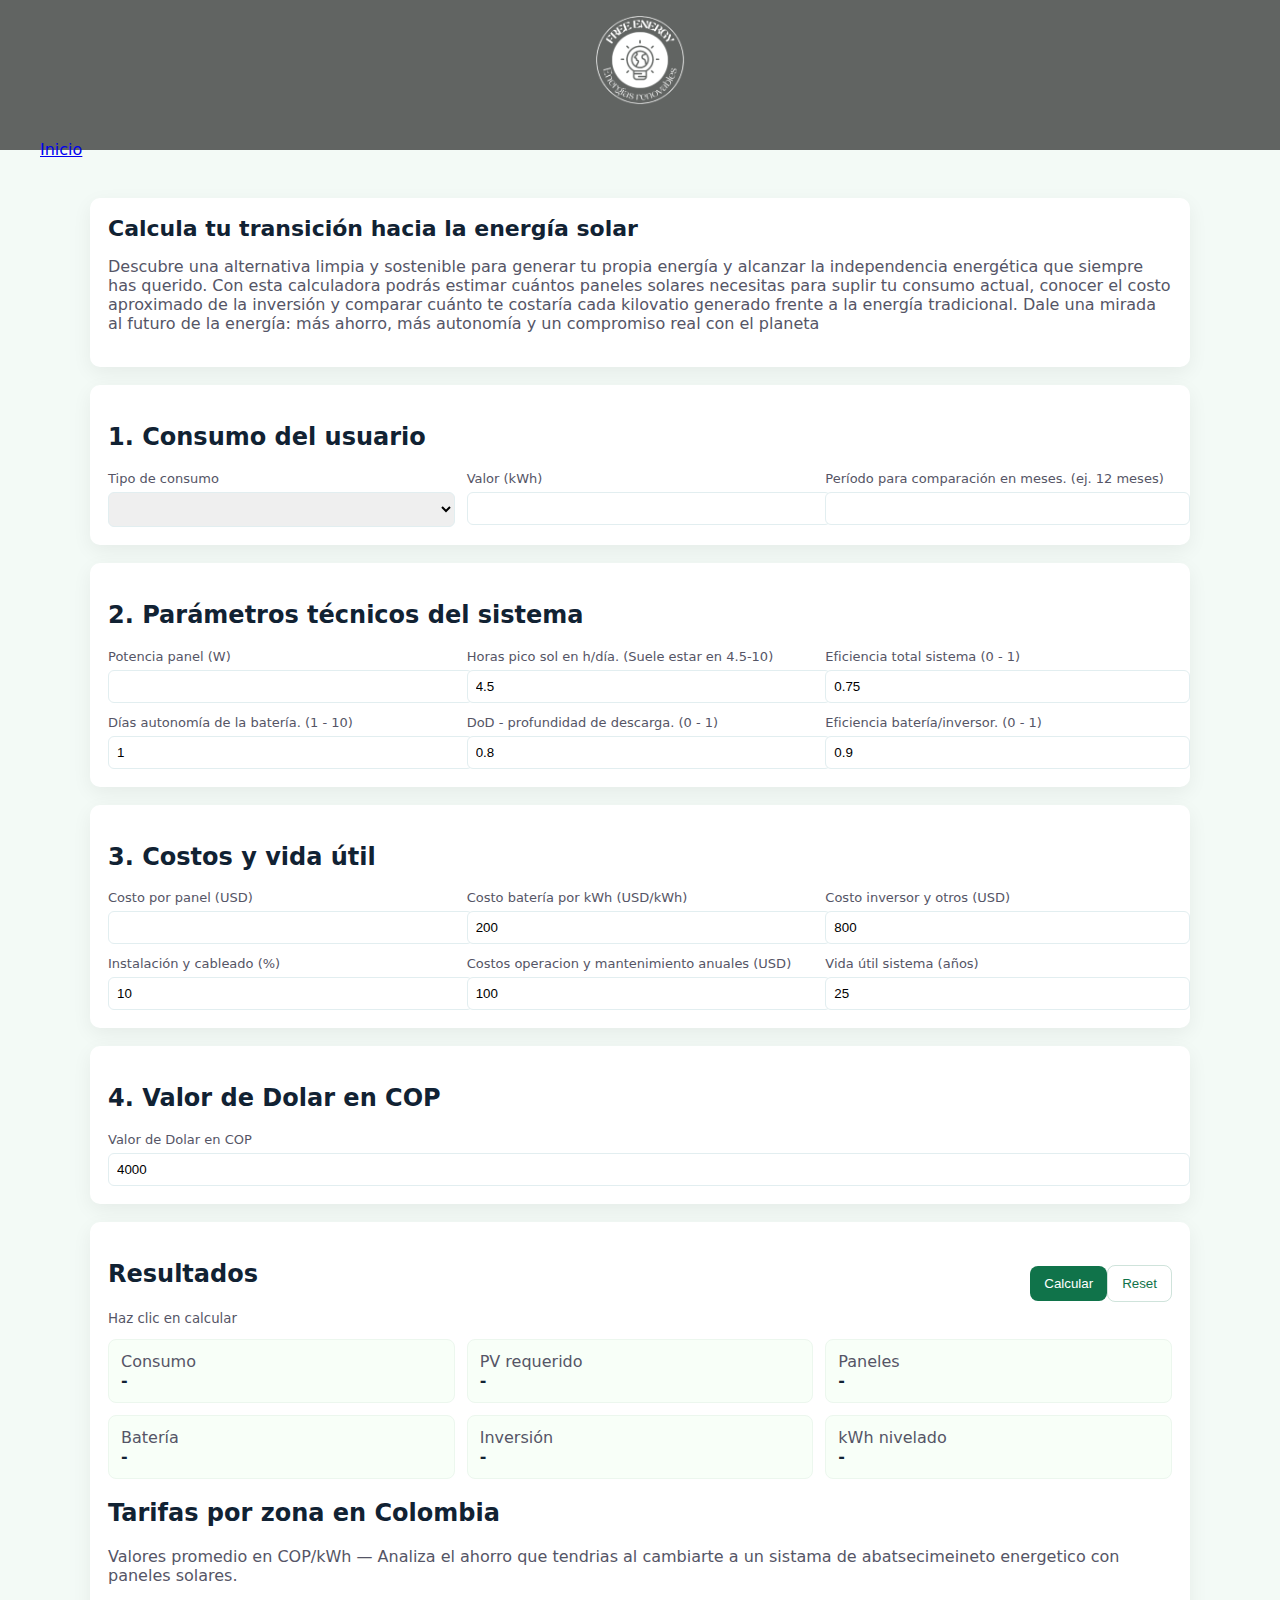
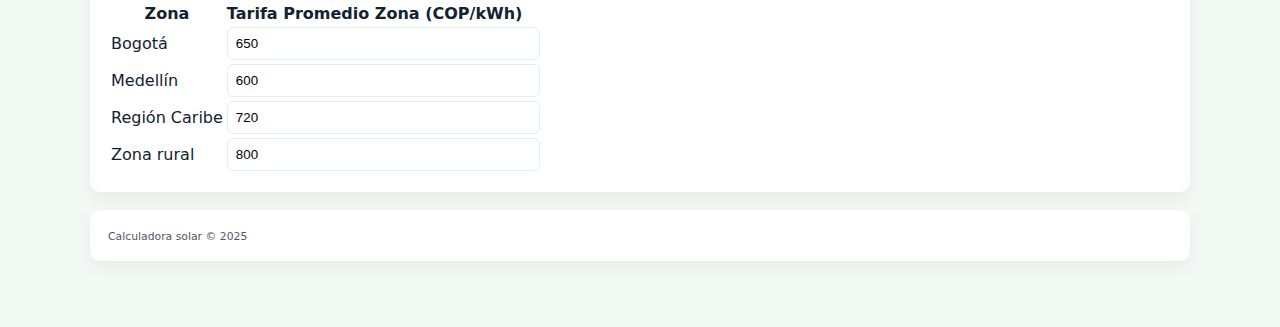
<file: ProyectoFinal/index_Calculadora.html>
<!doctype html>
<html lang="es">

<head>
    <meta charset="utf-8" />
    <meta name="viewport" content="width=device-width,initial-scale=1" />
    <title>Calculadora Solar: inversión, kWh nivelado y comparación</title>

    <link href="https://cdn.jsdelivr.net/npm/bootstrap@5.3.8/dist/css/bootstrap.min.css" rel="stylesheet"
        integrity="sha384-sRIl4kxILFvY47J16cr9ZwB07vP4J8+LH7qKQnuqkuIAvNWLzeN8tE5YBujZqJLB" crossorigin="anonymous">
    <link rel="stylesheet" href="css/style_calculadora.css">
</head>

<body>
    <header style="height: 150px;">
        <div class="text-white " style="background-color: rgba(0, 0, 0, 0.6); height: 150px;">

            <div class="row">
                <div class="col-12 col-sm-2  " style="text-align: center;">
                    <a href="index.html"><img src=" img/Logo_blanco.png" alt="Logo" width="120" height="120"></a>
                </div>
                <div class="col-12 col-sm-10 text-white d-flex justify-content-start align-items-center ">
                    <nav class="">
                        <ul >
                            <li><a class="btn btn-outline-light" href="index.html">Inicio</a></li>
                        </ul>
                    </nav>
                </div>
            </div>

        </div>

    </header>
    <div class="container">
        <div class="card">
            <h1>Calcula tu transición hacia la energía solar</h1>
            <p class="muted">
                Descubre una alternativa limpia y sostenible para generar tu propia energía y alcanzar la independencia
                energética que siempre has querido. Con esta calculadora podrás estimar cuántos paneles solares
                necesitas para suplir tu consumo actual, conocer el costo aproximado de la inversión y comparar cuánto
                te costaría cada kilovatio generado frente a la energía tradicional.
                Dale una mirada al futuro de la energía: más ahorro, más autonomía y un compromiso real con el planeta
            </p>
        </div>

        <div class="card">
            <h2>1. Consumo del usuario</h2>
            <div class="grid">
                <div>
                    <label>Tipo de consumo</label>
                    <select id="Tipo_Consumo">
                        <option></option>
                        <option value="D">kWh por día</option>
                        <option value="M">kWh por mes</option>
                    </select>
                </div>
                <div>
                    <label>Valor (kWh)</label>
                    <input id="Valor_Consumo" type="number" step="0.1" min="1">
                </div>
                <div>
                    <label>Período para comparación en meses. (ej. 12 meses) </label>
                    <input id="Numero_Meses" type="number" min="1" max="120">
                </div>
            </div>
        </div>

        <div class="card">
            <h2>2. Parámetros técnicos del sistema</h2>
            <div class="grid">
                <div><label>Potencia panel (W)</label><input id="Potencia_Panel" type="number" min="1" max="1000"></div>
                <div><label>Horas pico sol en h/día. (Suele estar en 4.5-10) </label><input id="Horas_Pico" type="number" step="0.1" value="4.5" min="1" max="10"></div>
                <div><label>Eficiencia total sistema (0 - 1)</label><input id="Eficiencia_SistemaTotal" type="number" step="0.01" value="0.75" min="0.5" max="1"></div> 
                <div><label>Días autonomía de la batería. (1 - 10)</label><input id="Dias_Autonomia" type="number" value="1" min="0" max="10"></div>
                <div><label>DoD - profundidad de descarga. (0 - 1)</label><input id="dod" type="number" step="0.01" value="0.8" min="0.5" max="1"></div>
                <div><label>Eficiencia batería/inversor. (0 - 1)</label><input id="Eficiencia_BateriaInversor" type="number" step="0.01" value="0.9" min="0.5" max="1"></div>
            </div>
        </div>

        <div class="card">
            <h2>3. Costos y vida útil</h2>
            <div class="grid">
                <div><label>Costo por panel (USD)</label><input id="Costo_Panel" type="number" step="1"
                        min="50"></div>
                <div><label>Costo batería por kWh (USD/kWh)</label><input id="Costo_Bateria" type="number" step="1"
                        value="200" min="50"></div>
                <div><label>Costo inversor y otros (USD)</label><input id="Costo_InversorOtros" type="number" step="1"
                        value="800" min="100"></div>
                <div><label>Instalación y cableado (%)</label><input id="Costo_Instalacion" type="number" step="1" value="10"
                        min="0" max="50"></div>
                <div><label>Costos operacion y mantenimiento anuales (USD)</label><input id="Costo_OperacionMantenimiento" type="number" step="1" value="100"
                        min="0"></div>
                <div><label>Vida útil sistema (años)</label><input id="Vida_Util" type="number" step="1" value="25"
                        min="1" max="40"></div>
            </div>
        </div>

        <div class="card">
            <h2>4. Valor de Dolar en COP</h2>
            <div>
                <div><label>Valor de Dolar en COP</label><input id="Dolar_COP" type="number" step="1"
                        value="4000" min="1"></div>

            </div>
        </div>


        <div class="card">
            <div style="display:flex;justify-content:space-between;align-items:center">
                <div>
                    <h2>Resultados</h2><small class="muted">Haz clic en calcular</small>
                </div>
                <div><button onclick="Calcular()">Calcular</button><button class="ghost"
                        onclick="Reset()">Reset</button></div>
            </div>

            <div class="results" id="Resultados">
                <div class="box">
                    <div class="muted">Consumo</div>
                    <div id="Resultado_consumo" class="big">-</div>
                </div>
                <div class="box">
                    <div class="muted">PV requerido</div>
                    <div id="Resultado_pv" class="big">-</div>
                </div>
                <div class="box">
                    <div class="muted">Paneles</div>
                    <div id="Resultado_paneles" class="big">-</div>
                </div>
                <div class="box">
                    <div class="muted">Batería</div>
                    <div id="Resultado_Bateria" class="big">-</div>
                </div>
                <div class="box">
                    <div class="muted">Inversión</div>
                    <div id="Resultado_Inversion" class="big">-</div>
                </div>
                <div class="box">
                    <div class="muted">kWh nivelado</div>
                    <div id="Resultado_KWh" class="big">-</div>
                </div>
            </div>

            <div id="Comparacion_Pais" style="margin-top:15px"></div>

                        <h2>Tarifas por zona en Colombia</h2>
            <p class="muted">Valores promedio en COP/kWh — Analiza el ahorro que tendrias al cambiarte a un sistama de abatsecimeineto energetico con paneles solares.</p>
            <table>
                <thead>
                    <tr>
                        <th>Zona</th>
                        <th>Tarifa Promedio Zona (COP/kWh)</th>
                    </tr>
                </thead>
                <tbody>
                    <tr>
                        <td>Bogotá</td>
                        <td><input id="Tasa_bog" type="number" value="650" min="100"></td>
                    </tr>
                    <tr>
                        <td>Medellín</td>
                        <td><input id="Tasa_med" type="number" value="600" min="100"></td>
                    </tr>
                    <tr>
                        <td>Región Caribe</td>
                        <td><input id="Tasa_car" type="number" value="720" min="100"></td>
                    </tr>
                    <tr>
                        <td>Zona rural</td>
                        <td><input id="Tasa_rur" type="number" value="800" min="100"></td>
                    </tr>
                </tbody>
            </table>
        </div>

        <footer class="card muted">
            <small>Calculadora solar © 2025 </small>
        </footer>
    </div>
    <script src="https://cdn.jsdelivr.net/npm/bootstrap@5.3.8/dist/js/bootstrap.bundle.min.js"
        integrity="sha384-FKyoEForCGlyvwx9Hj09JcYn3nv7wiPVlz7YYwJrWVcXK/BmnVDxM+D2scQbITxI"
        crossorigin="anonymous"></script>
    <script src="javascript/calculadora.js"></script>
</body>

</html>
</file>
<file: ProyectoFinal/css/style_calculadora.css>
:root {
    --bg: #f3faf6;
    --card: #fff;
    --accent: #10734a;
    --muted: #556;
}

/*****/
.myborder{
    border: solid 1px #d81212;
}

.myborder2{
    border: solid 1px #2cc968;
}
header{
    /* background-image: url('https://solinc.com.mx/wp-content/uploads/2018/11/img-solinc-ventajas-desventajas-paneles-solares-01.jpg'); */
    background-image: url('https://www.factorenergia.com/wp-content/uploads/2023/03/AdobeStock_1272084889-1.jpeg');
    /* background-image: url('https://www.celsia.com/wp-content/uploads/2021/03/607x390_69.jpg'); */
    background-repeat: no-repeat;
    background-size: cover;
    background-position: center center;
    /* height: 200px; */
}
ul{
    list-style-type: none;
}
body {
    font-family: Inter, system-ui, Arial;
    margin: 0;
    background: var(--bg);
    color: #123;
}

.container {
    max-width: 1100px;
    margin: 28px auto;
    padding: 20px;
}

.card {
    background: var(--card);
    border-radius: 10px;
    padding: 18px;
    box-shadow: 0 6px 20px rgba(0, 0, 0, 0.06);
    margin-bottom: 18px;
}

h1 {
    margin: 0 0 8px;
    font-size: 22px;
}

label {
    display: block;
    font-size: 13px;
    color: var(--muted);
    margin-bottom: 6px;
}

input[type="number"],
select {
    width: 100%;
    padding: 8px;
    border: 1px solid #e2eef0;
    border-radius: 6px;
}

.grid {
    display: grid;
    grid-template-columns: repeat(3, 1fr);
    gap: 12px;
}

button {
    background: var(--accent);
    color: #fff;
    border: 0;
    padding: 10px 14px;
    border-radius: 8px;
    cursor: pointer;
}

button.ghost {
    background: transparent;
    border: 1px solid rgba(16, 115, 74, 0.2);
    color: var(--accent);
}

.results {
    display: grid;
    grid-template-columns: repeat(3, 1fr);
    gap: 12px;
    margin-top: 12px;
}

.box {
    background: #f8fff8;
    padding: 12px;
    border-radius: 8px;
    border: 1px solid #ecf7ee;
}

.big {
    font-weight: 700;
    font-size: 16px;
}

.muted {
    color: var(--muted);
}

footer {
    font-size: 13px;
    color: var(--muted);
    margin-top: 12px;
}

@media (max-width:900px) {
    .grid {
        grid-template-columns: 1fr;
    }

    .results {
        grid-template-columns: 1fr;
    }
}
</file>
